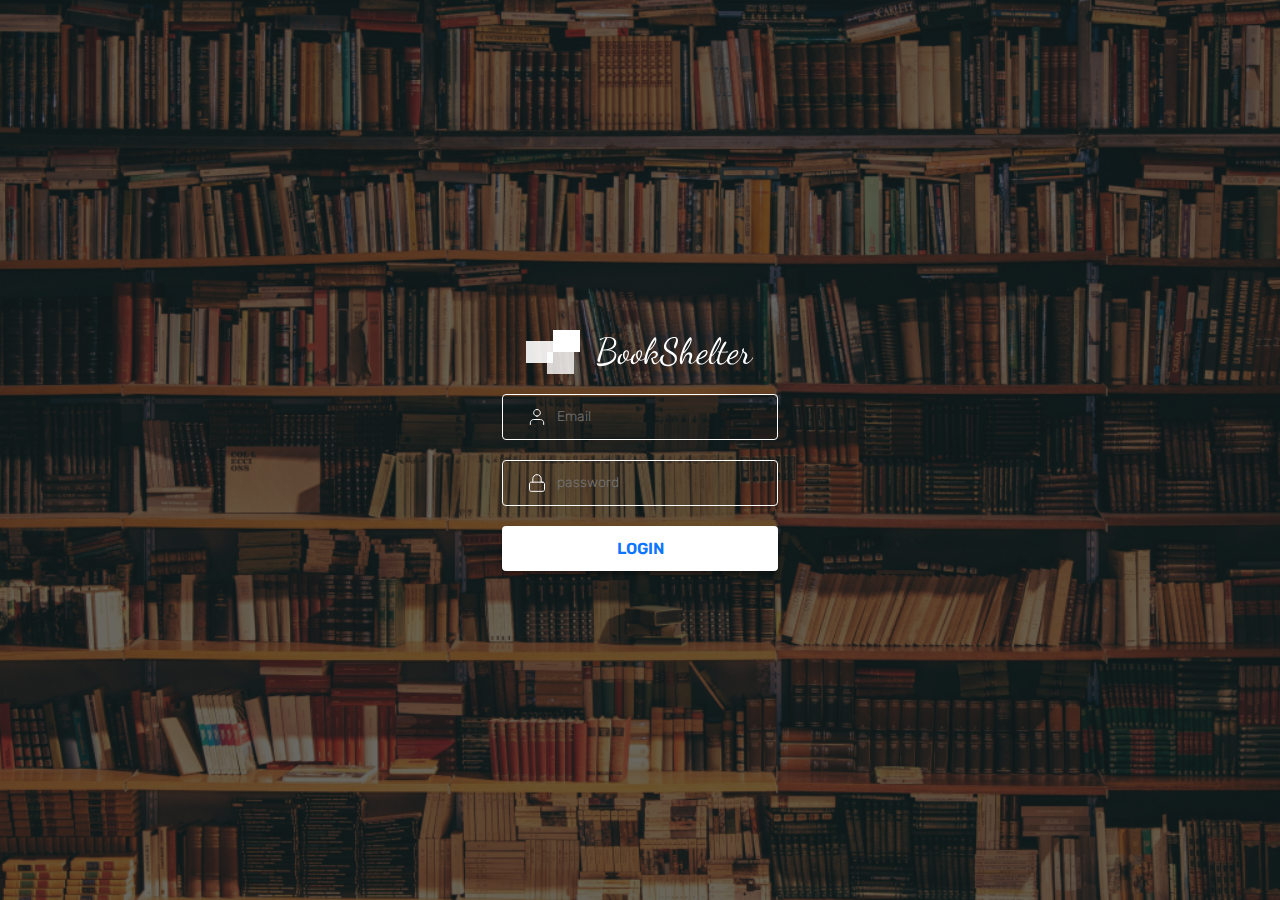
<file: login.html>
<!DOCTYPE html>
<html lang="en">
    <head>
        <meta charset="UTF-8" />
        <meta http-equiv="X-UA-Compatible" content="ie=edge" />
        <meta name="viewport" content="width=device-width, initial-scale=1.0" />
        <link rel="stylesheet" href="./css/login.css" />
        <title>Login</title>
    </head>
    <body>
        <div class="body">
            <img src="../img/login-logo.svg" />
            <form class="form">
                <div class="email-div">
                    <svg xmlns="http://www.w3.org/2000/svg" width="20" height="20" viewBox="0 0 20 20" fill="none">
                        <path d="M16.6667 17.5V15.8333C16.6667 14.9493 16.3155 14.1014 15.6904 13.4763C15.0653 12.8512 14.2174 12.5 13.3334 12.5H6.66671C5.78265 12.5 4.93481 12.8512 4.30968 13.4763C3.68456 14.1014 3.33337 14.9493 3.33337 15.8333V17.5" stroke="white" stroke-linecap="round" stroke-linejoin="round" />
                        <path d="M9.99996 9.16667C11.8409 9.16667 13.3333 7.67428 13.3333 5.83333C13.3333 3.99238 11.8409 2.5 9.99996 2.5C8.15901 2.5 6.66663 3.99238 6.66663 5.83333C6.66663 7.67428 8.15901 9.16667 9.99996 9.16667Z" stroke="white" stroke-linecap="round" stroke-linejoin="round" />
                    </svg>
                    <input type="email" id="email-input" placeholder="Email" />
                </div>
                <div class="password-div">
                    <svg xmlns="http://www.w3.org/2000/svg" width="20" height="20" viewBox="0 0 20 20" fill="none">
                        <path d="M15.8333 9.16667H4.16667C3.24619 9.16667 2.5 9.91286 2.5 10.8333V16.6667C2.5 17.5871 3.24619 18.3333 4.16667 18.3333H15.8333C16.7538 18.3333 17.5 17.5871 17.5 16.6667V10.8333C17.5 9.91286 16.7538 9.16667 15.8333 9.16667Z" stroke="white" stroke-linecap="round" stroke-linejoin="round" />
                        <path d="M5.83337 9.16667V5.83334C5.83337 4.72827 6.27236 3.66846 7.05376 2.88706C7.83516 2.10566 8.89497 1.66667 10 1.66667C11.1051 1.66667 12.1649 2.10566 12.9463 2.88706C13.7277 3.66846 14.1667 4.72827 14.1667 5.83334V9.16667" stroke="white" stroke-linecap="round" stroke-linejoin="round" />
                    </svg>
                    <input type="password" id="password-input" placeholder="password" />
                </div>
                <button type="submit" class="submit">login</button>
            </form>
        </div>
        <script type="module" src="./js/login.js"></script>
    </body>
</html>
</file>
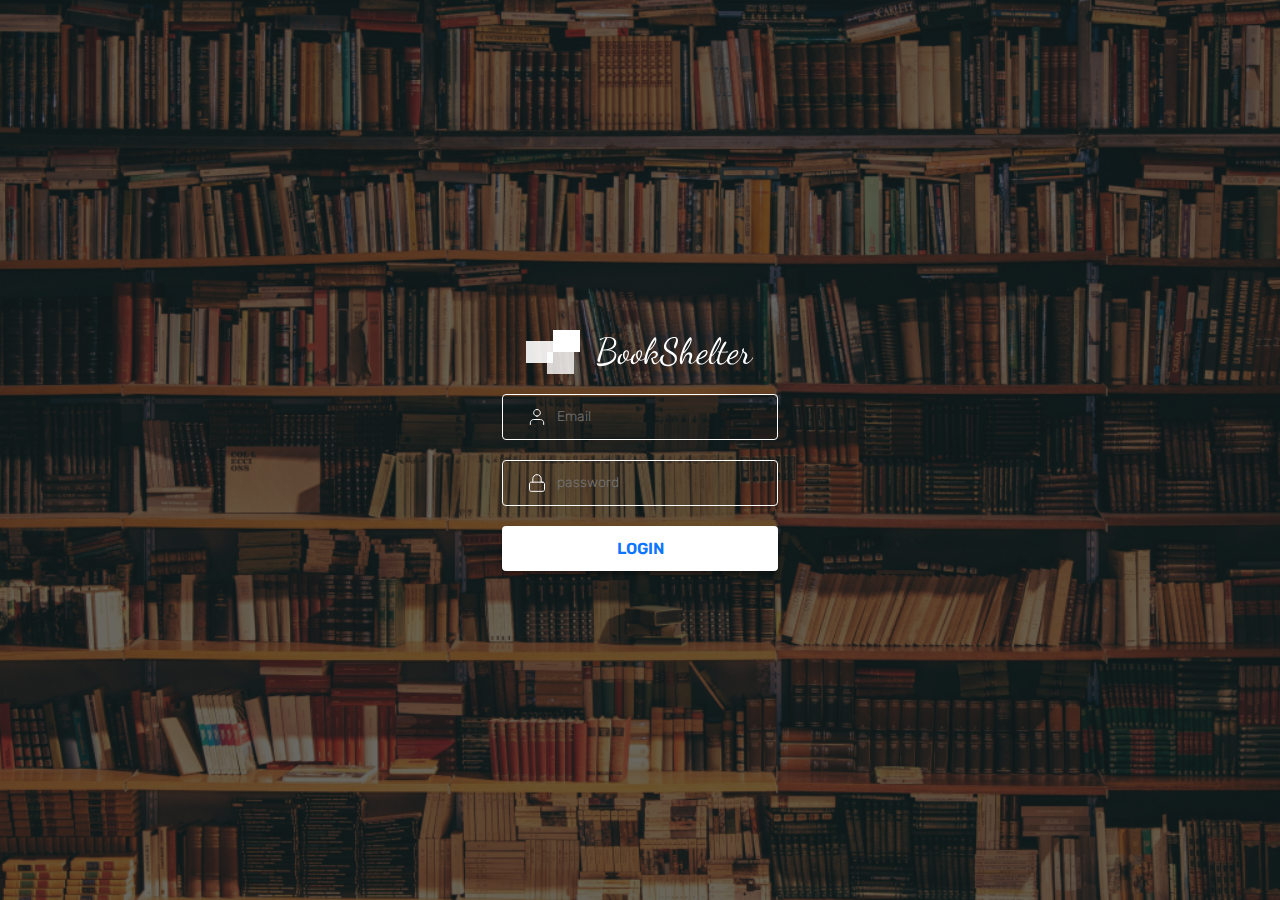
<file: pages/login.html>
<!DOCTYPE html>
<html lang="en">
    <head>
        <meta charset="UTF-8" />
        <meta http-equiv="X-UA-Compatible" content="ie=edge" />
        <meta name="viewport" content="width=device-width, initial-scale=1.0" />
        <link rel="stylesheet" href="../css/login.css" />
        <title>Login</title>
    </head>
    <body>
        <div class="body">
            <img src="../img/login-logo.svg" />
            <form class="form">
                <div class="email-div">
                    <svg xmlns="http://www.w3.org/2000/svg" width="20" height="20" viewBox="0 0 20 20" fill="none">
                        <path d="M16.6667 17.5V15.8333C16.6667 14.9493 16.3155 14.1014 15.6904 13.4763C15.0653 12.8512 14.2174 12.5 13.3334 12.5H6.66671C5.78265 12.5 4.93481 12.8512 4.30968 13.4763C3.68456 14.1014 3.33337 14.9493 3.33337 15.8333V17.5" stroke="white" stroke-linecap="round" stroke-linejoin="round" />
                        <path d="M9.99996 9.16667C11.8409 9.16667 13.3333 7.67428 13.3333 5.83333C13.3333 3.99238 11.8409 2.5 9.99996 2.5C8.15901 2.5 6.66663 3.99238 6.66663 5.83333C6.66663 7.67428 8.15901 9.16667 9.99996 9.16667Z" stroke="white" stroke-linecap="round" stroke-linejoin="round" />
                    </svg>
                    <input type="email" id="email-input" placeholder="Email" />
                </div>
                <div class="password-div">
                    <svg xmlns="http://www.w3.org/2000/svg" width="20" height="20" viewBox="0 0 20 20" fill="none">
                        <path d="M15.8333 9.16667H4.16667C3.24619 9.16667 2.5 9.91286 2.5 10.8333V16.6667C2.5 17.5871 3.24619 18.3333 4.16667 18.3333H15.8333C16.7538 18.3333 17.5 17.5871 17.5 16.6667V10.8333C17.5 9.91286 16.7538 9.16667 15.8333 9.16667Z" stroke="white" stroke-linecap="round" stroke-linejoin="round" />
                        <path d="M5.83337 9.16667V5.83334C5.83337 4.72827 6.27236 3.66846 7.05376 2.88706C7.83516 2.10566 8.89497 1.66667 10 1.66667C11.1051 1.66667 12.1649 2.10566 12.9463 2.88706C13.7277 3.66846 14.1667 4.72827 14.1667 5.83334V9.16667" stroke="white" stroke-linecap="round" stroke-linejoin="round" />
                    </svg>
                    <input type="password" id="password-input" placeholder="password" />
                </div>
                <button type="submit" class="submit">login</button>
            </form>
        </div>
        <script type="module" src="../javascript/login.js"></script>
    </body>
</html>
</file>
<file: css/login.css>
@import url("https://fonts.googleapis.com/css2?family=Dancing+Script&family=Inter:wght@400;500;600;700;800;900&family=Nunito+Sans:opsz,wght@6..12,400;6..12,600;6..12,800&family=Poppins:wght@400;500;600;700;800;900&family=Rubik:wght@400;500;600;700;800;900&display=swap");

* {
    margin: 0;
    padding: 0;
    box-sizing: border-box;
    list-style: none;
    text-decoration: none;
    outline: none;
    font-family: "Rubik", sans-serif;
}
.body {
    width: 100%;
    height: 100vh;
    background-position: center;
    background-repeat: no-repeat;
    background-size: cover;
    background-image: url(../img/Login.png);
    display: flex;
    justify-content: center;
    align-items: center;
    flex-direction: column;
    gap: 20px;
}
.form {
    display: flex;
    justify-content: center;
    align-items: center;
    flex-direction: column;
    gap: 20px;
}
.email-div {
    padding: 12px 24px;
    display: flex;
    justify-content: center;
    align-items: center;
    border-radius: 4px;
    border: 1px solid #fff;
    gap: 10px;
}
.password-div {
    padding: 12px 24px;
    display: flex;
    justify-content: center;
    align-items: center;
    border-radius: 4px;
    border: 1px solid #fff;
    gap: 10px;
}
#email-input {
    border: none;
    background-color: transparent;
    color: #fff;
    font-size: 14px;
    font-weight: 300;
}
#password-input {
    border: none;
    background-color: transparent;
    color: #fff;
    font-size: 14px;
    font-weight: 300;
}
input::placeholder {
    background-color: transparent;
}
.submit {
    width: 100%;
    padding: 13px;
    border: none;
    border-radius: 4px;
    background: #fff;
    box-shadow: 0px 4px 4px 0px rgba(0, 0, 0, 0.3);
    color: #0d75ff;
    text-align: center;
    font-size: 16px;
    font-weight: 600;
    text-transform: uppercase;
}
</file>
